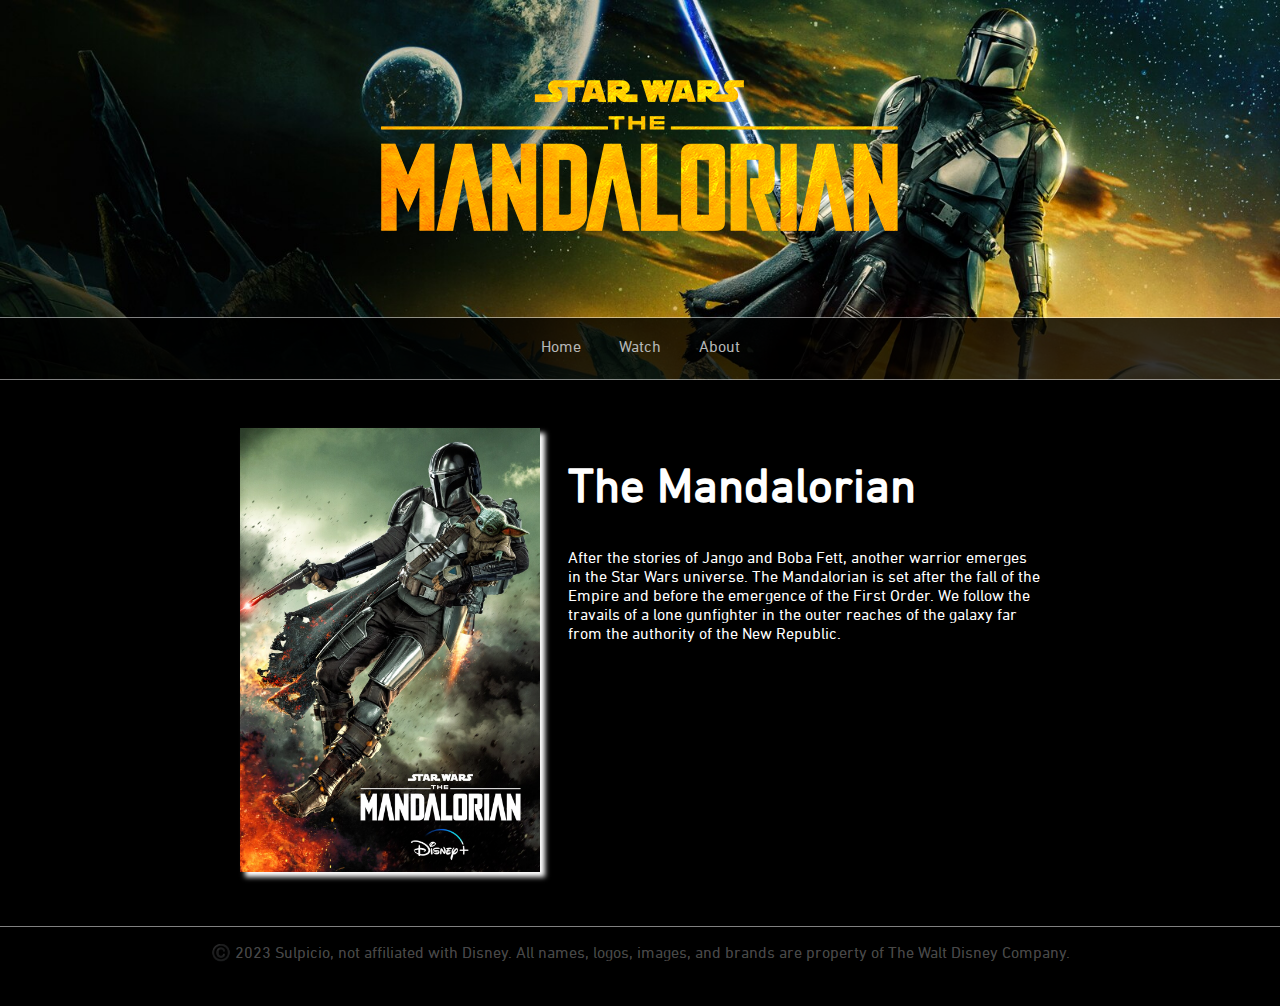
<file: index.html>
<!DOCTYPE html>
<html lang="en">

<head>
	<meta charset="UTF-8" />
	<meta http-equiv="X-UA-Compatible" content="IE=edge" />
	<meta name="viewport" content="width=device-width, initial-scale=1.0" />
	<title>Star Wars: The Mandalorian</title>
	<link rel="stylesheet" href="components/styles/main.css" />
	<link rel="stylesheet" href="components/styles/header.css" />
	<link rel="stylesheet" href="components/styles/column.css" />
	<link rel="apple-touch-icon" sizes="180x180" href="/apple-touch-icon.png">
	<link rel="icon" type="image/png" sizes="32x32" href="/favicon-32x32.png">
	<link rel="icon" type="image/png" sizes="16x16" href="/favicon-16x16.png">
	<link rel="manifest" href="/site.webmanifest">
	<meta name="title" content="Star Wars: The Mandalorian" />
	<meta property="og:title" content="Star Wars: The Mandalorian" />
	<meta property="twitter:title" content="Star Wars: The Mandalorian" />
	<meta name="description" content="A website about Star Wars: The Mandalorian." />
	<meta name="theme-color" content="#fcb004" />
	<meta property="og:type" content="website" />
	<meta property="og:url" content="https://ict-project-3.vercel.app" />
	<meta property="og:description" content="A website about Star Wars: The Mandalorian." />
	<meta property="og:image"
		content="components/assets/HeaderArt.jpeg" />
	<meta property="twitter:card" content="summary_large_image" />
	<meta property="twitter:url" content="https://ict-project-3.vercel.app" />
	<meta property="twitter:description" content="A website about Star Wars: The Mandalorian." />
	<meta property="twitter:image"
		content="components/assets/HeaderArt.jpeg" />
	<link rel="icon" type="image/png"
		href="components/assets/HeaderArt.jpeg" />
</head>

<body>
	<div class="pageWrapper">
		<header>
			<div class="titlebox">
				<img src="components/assets/LogoText.png" alt="" />
			</div>
			<div class="navbar">
				<div class="navitem">
					<a href="index.html">Home</a>
				</div>
				<div class="navitem">
					<a href="watch.html">Watch</a>
				</div>
				<div class="navitem">
					<a href="about.html">About</a>
				</div>
			</div>
		</header>
		<main>
			<div class="column">
				<div class="poster">
					<img src="components/assets/poster.jpeg" alt="Poster" />
				</div>
				<div class="title">
					<h1>The Mandalorian</h1>
					<p>
						After the stories of Jango and Boba Fett, another warrior emerges in
						the Star Wars universe. The Mandalorian is set after the fall of the
						Empire and before the emergence of the First Order. We follow the
						travails of a lone gunfighter in the outer reaches of the galaxy far
						from the authority of the New Republic.
					</p>
				</div>
			</div>
		</main>
		<footer>
			<span>©️ 2023 Sulpicio, not affiliated with Disney. All names, logos, images, and brands are property of The
				Walt Disney Company.</span>
		</footer>
	</div>
</body>

</html>
</file>
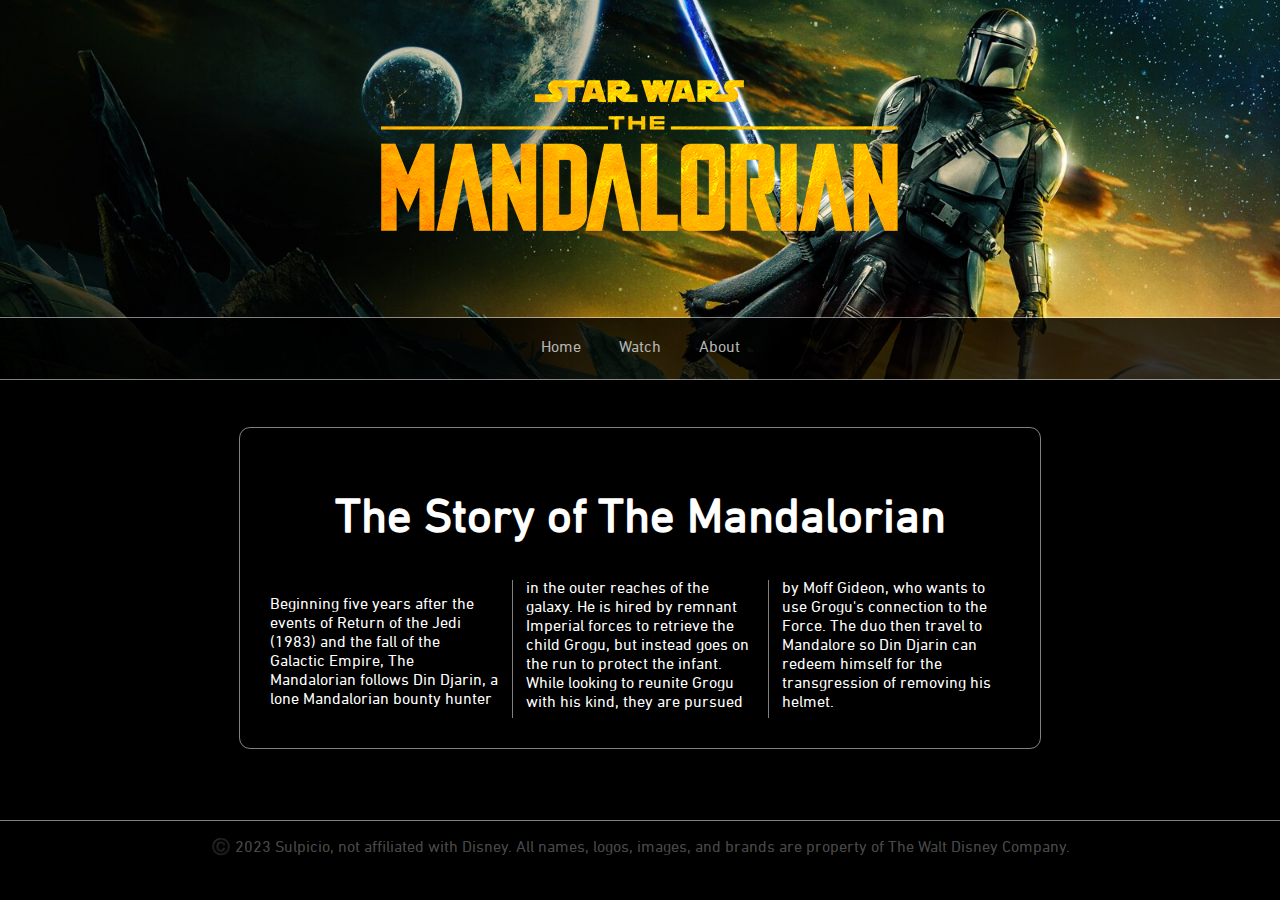
<file: about.html>
<!DOCTYPE html>
<html lang="en">

<head>
    <meta charset="UTF-8" />
    <meta http-equiv="X-UA-Compatible" content="IE=edge" />
    <meta name="viewport" content="width=device-width, initial-scale=1.0" />
    <title>The Mandalorian | About</title>
    <link rel="stylesheet" href="components/styles/main.css" />
    <link rel="stylesheet" href="components/styles/header.css" />
    <link rel="stylesheet" href="components/styles/column.css" />
    <link rel="apple-touch-icon" sizes="180x180" href="/apple-touch-icon.png">
    <link rel="icon" type="image/png" sizes="32x32" href="/favicon-32x32.png">
    <link rel="icon" type="image/png" sizes="16x16" href="/favicon-16x16.png">
    <link rel="manifest" href="/site.webmanifest">
    <meta name="title" content="The Mandalorian | About" />
	<meta property="og:title" content="The Mandalorian | About" />
	<meta property="twitter:title" content="The Mandalorian | About" />
	<meta name="description" content="A website about The Mandalorian | About." />
	<meta name="theme-color" content="#fcb004" />
	<meta property="og:type" content="website" />
	<meta property="og:url" content="https://ict-project-3.vercel.app" />
	<meta property="og:description" content="A website about The Mandalorian | About." />
	<meta property="og:image"
		content="components/assets/HeaderArt.jpeg" />
	<meta property="twitter:card" content="summary_large_image" />
	<meta property="twitter:url" content="https://ict-project-3.vercel.app" />
	<meta property="twitter:description" content="A website about The Mandalorian | About." />
	<meta property="twitter:image"
		content="components/assets/HeaderArt.jpeg" />
	<link rel="icon" type="image/png"
		href="components/assets/HeaderArt.jpeg" />
    <style>
        .column {
            display: block;
            column-count: 3;
            text-align: left;
            column-rule: 1px rgba(255, 255, 255, .5) solid;
            outline: 1px rgba(255, 255, 255, .5) solid;
            padding: 30px;
            border-radius: 10px;
        }

        .title h1 {
            text-align: center;
            column-span: all;
        }

        @media screen and (max-width: 800px) {
            .column {
                column-count: 2;
                padding: 10px;
            }

            .title {
                text-align: left;
            }
        }
    </style>
</head>

<body>
    <div class="pageWrapper">
        <header>
            <div class="titlebox">
                <img src="components/assets/LogoText.png" alt="" />
            </div>
            <div class="navbar">
                <div class="navitem">
                    <a href="index.html">Home</a>
                </div>
                <div class="navitem">
                    <a href="watch.html">Watch</a>
                </div>
                <div class="navitem">
                    <a href="about.html">About</a>
                </div>
            </div>
        </header>
        <main>
            <div class="column">
                <div class="title">
                    <h1>The Story of The Mandalorian</h1>
                    <p>
                        Beginning five years after the events of Return of the Jedi (1983) and the fall of the Galactic
                        Empire, The Mandalorian follows Din Djarin, a lone Mandalorian bounty hunter in the outer
                        reaches of the galaxy. He is hired by remnant Imperial forces to retrieve the child Grogu, but
                        instead goes on the run to protect the infant. While looking to reunite Grogu with his kind,
                        they are pursued by Moff Gideon, who wants to use Grogu's connection to the Force. The duo then
                        travel to Mandalore so Din Djarin can redeem himself for the transgression of removing his
                        helmet.
                    </p>
                </div>
            </div>
        </main>
        <footer>
            <span>©️ 2023 Sulpicio, not affiliated with Disney. All names, logos, images, and brands are property of The
                Walt Disney Company.</span>
        </footer>
    </div>
</body>

</html>
</file>
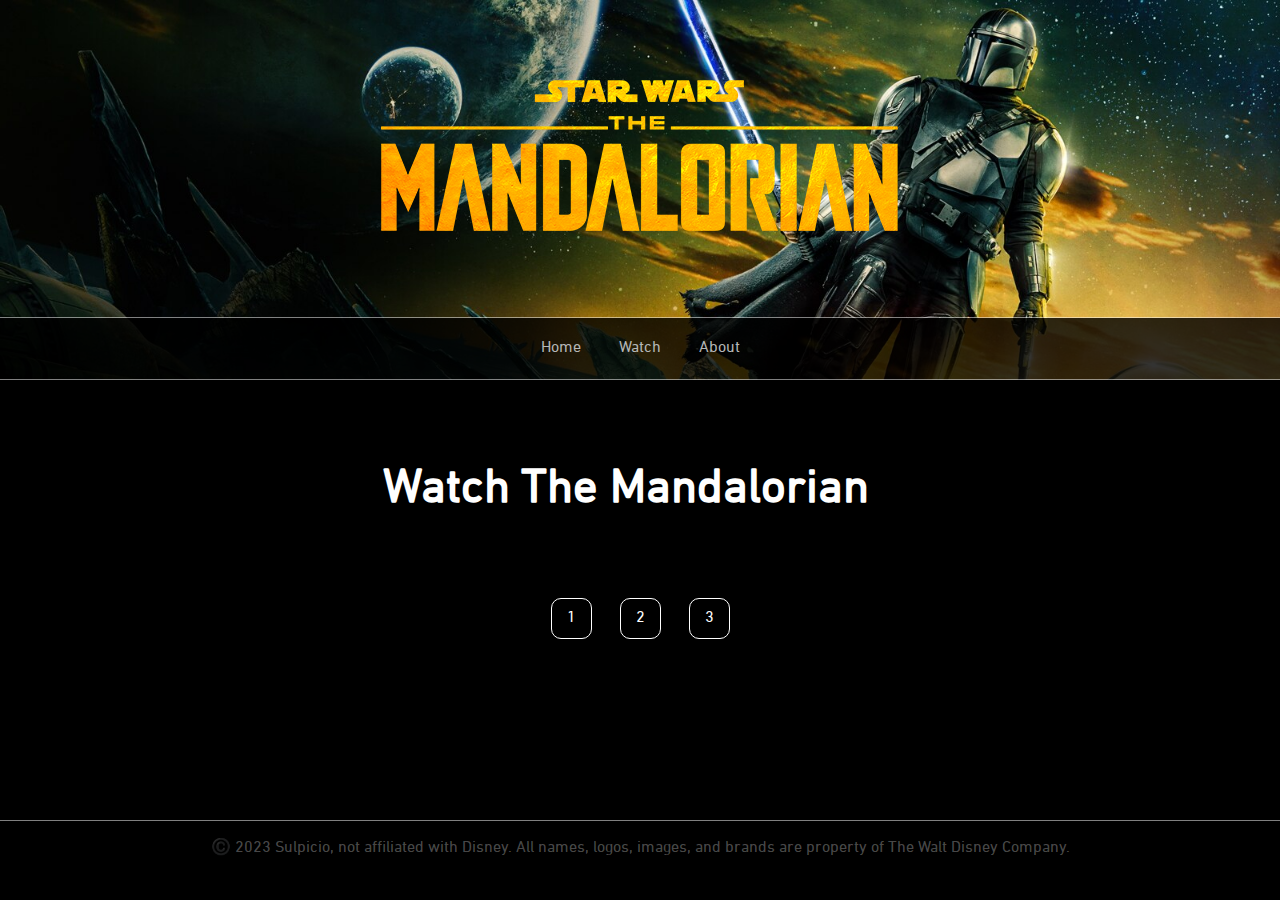
<file: watch.html>
<!DOCTYPE html>
<html lang="en">

<head>
	<meta charset="UTF-8" />
	<meta http-equiv="X-UA-Compatible" content="IE=edge" />
	<meta name="viewport" content="width=device-width, initial-scale=1.0" />
	<title>The Mandalorian | Watch</title>
	<link rel="stylesheet" href="components/styles/main.css" />
	<link rel="stylesheet" href="components/styles/header.css" />
	<link rel="stylesheet" href="components/styles/column.css" />
	<link rel="stylesheet" href="components/styles/watch.css">
	<link rel="apple-touch-icon" sizes="180x180" href="/apple-touch-icon.png">
	<link rel="icon" type="image/png" sizes="32x32" href="/favicon-32x32.png">
	<link rel="icon" type="image/png" sizes="16x16" href="/favicon-16x16.png">
	<link rel="manifest" href="/site.webmanifest">
	<meta name="title" content="The Mandalorian | Watch" />
	<meta property="og:title" content="The Mandalorian | Watch" />
	<meta property="twitter:title" content="The Mandalorian | Watch" />
	<meta name="description" content="A website about The Mandalorian | Watch." />
	<meta name="theme-color" content="#fcb004" />
	<meta property="og:type" content="website" />
	<meta property="og:url" content="https://ict-project-3.vercel.app" />
	<meta property="og:description" content="A website about The Mandalorian | Watch." />
	<meta property="og:image"
		content="components/assets/HeaderArt.jpeg" />
	<meta property="twitter:card" content="summary_large_image" />
	<meta property="twitter:url" content="https://ict-project-3.vercel.app" />
	<meta property="twitter:description" content="A website about The Mandalorian | Watch." />
	<meta property="twitter:image"
		content="components/assets/HeaderArt.jpeg" />
	<link rel="icon" type="image/png"
		href="components/assets/HeaderArt.jpeg" />
	<script src="components/scripts/watch.js"></script>
</head>

<body onload="getVideo()">
	<div class="pageWrapper">
		<header>
			<div class="titlebox">
				<img src="components/assets/LogoText.png" alt="" />
			</div>
			<div class="navbar">
				<div class="navitem">
					<a href="index.html">Home</a>
				</div>
				<div class="navitem">
					<a href="watch.html">Watch</a>
				</div>
				<div class="navitem">
					<a href="about.html">About</a>
				</div>
			</div>
		</header>
		<main>
			<div class="column">
				<div class="title">
					<h1 id="title">Watch The Mandalorian</h1>
				</div>
				<div class="watch">
					<video src="" controls autoplay id="watch"></video>
				</div>
			</div>
			<div class="pagination">
				<a href="?season=1">
					1
				</a>
				<a href="?season=2">
					2
				</a>
				<a href="?season=3">
					3
				</a>
			</div>
		</main>
		<footer>
			<span>©️ 2023 Sulpicio, not affiliated with Disney. All names, logos, images, and brands are property of The
				Walt Disney Company.</span>
		</footer>
	</div>
</body>

</html>
</file>
<file: components/styles/main.css>
@font-face {
    font-family: DINNext;
    src: url("../assets/DIN Next LT Pro Regular.ttf");
}

* {
    font-family: DINNext, Helvetica, sans-serif;
    box-sizing: border-box;
}

body {
    width: 100%;
    height: 100vh;
    margin: 0;

    background: url(../assets/background-stars.jpeg);
    background-position: center top;
    background-repeat: repeat;
    color: white;
}

.pageWrapper {
    position: relative;
    min-height: 100vh;
}

a {
    text-decoration: none;
    color: inherit;
}

main {
    margin: 3rem 0;
    display: flex;
    justify-content: center;
    padding-bottom: 8rem;
}

footer {
    border-top: 1px rgba(255, 255, 255, .5) solid;
    padding: 1rem;
    text-align: center;
    background: rgba(0, 0, 0, 0.8);
    color: rgba(255, 255, 255, .3);
    position: absolute;
    bottom: 0;
    height: 5rem;
    width: 100%;
}
</file>
<file: components/styles/header.css>
header {
    width: 100%;
    background: url(../assets/HeaderArt.jpeg);
    background-size: cover;
    margin: 0;
}

.titlebox {
    padding-top: 5rem;
    padding-bottom: 5rem;

    border-bottom: 1px rgba(255, 255, 255, .5) solid;

    text-align: center;
}

.titlebox img {
    max-width: 100%;
    height: auto;
}

.navbar {
    width: 100%;
    display: flex;
    padding: 1rem 0;
    background: rgba(0, 0, 0, 0.8);

    border-bottom: 1px rgba(255, 255, 255, .5) solid;

    justify-content: center;
    gap: 28px;
}

.navitem {
    padding: 5px;
    border-radius: 5px;
    transition: .2s ease-in;
    color: #B5B7B7;
    font-weight: 500;
    font-size: 1rem;
}

.navitem:hover {
    color: #f8f8f8;
}
</file>
<file: components/styles/column.css>
.column {
	display: flex;
	justify-content: center;
	gap: 28px;
	margin: 0 5rem;
	max-width: 50rem;
}

.column img {
	max-width: 300px;
	box-shadow: 5px 5px 5px white;
}

.title h1 {
	font-size: 3rem;
}

@media screen and (max-width: 800px) {
	.column {
		flex-wrap: wrap;
		width: 60%;
	}
	.title {
		text-align: center;
	}
}
</file>
<file: components/styles/watch.css>
main {
    flex-wrap: wrap;
}

.column {
    margin-bottom: 3rem;
    flex-wrap: wrap;
}

.watch {
    max-width: 1000px;
}

.watch video {
    width: 100%;
}

.pagination {
    display: flex;
    justify-content: center;
    width: 100%;
    gap: 28px;
}

.pagination a {
    padding: 10px 15px;
    border: 1px white solid;
    border-radius: 10px;
    transition: 0.4s;
}

.pagination a:hover {
    background: rgba(255, 255, 255, 0.5);
}
</file>
